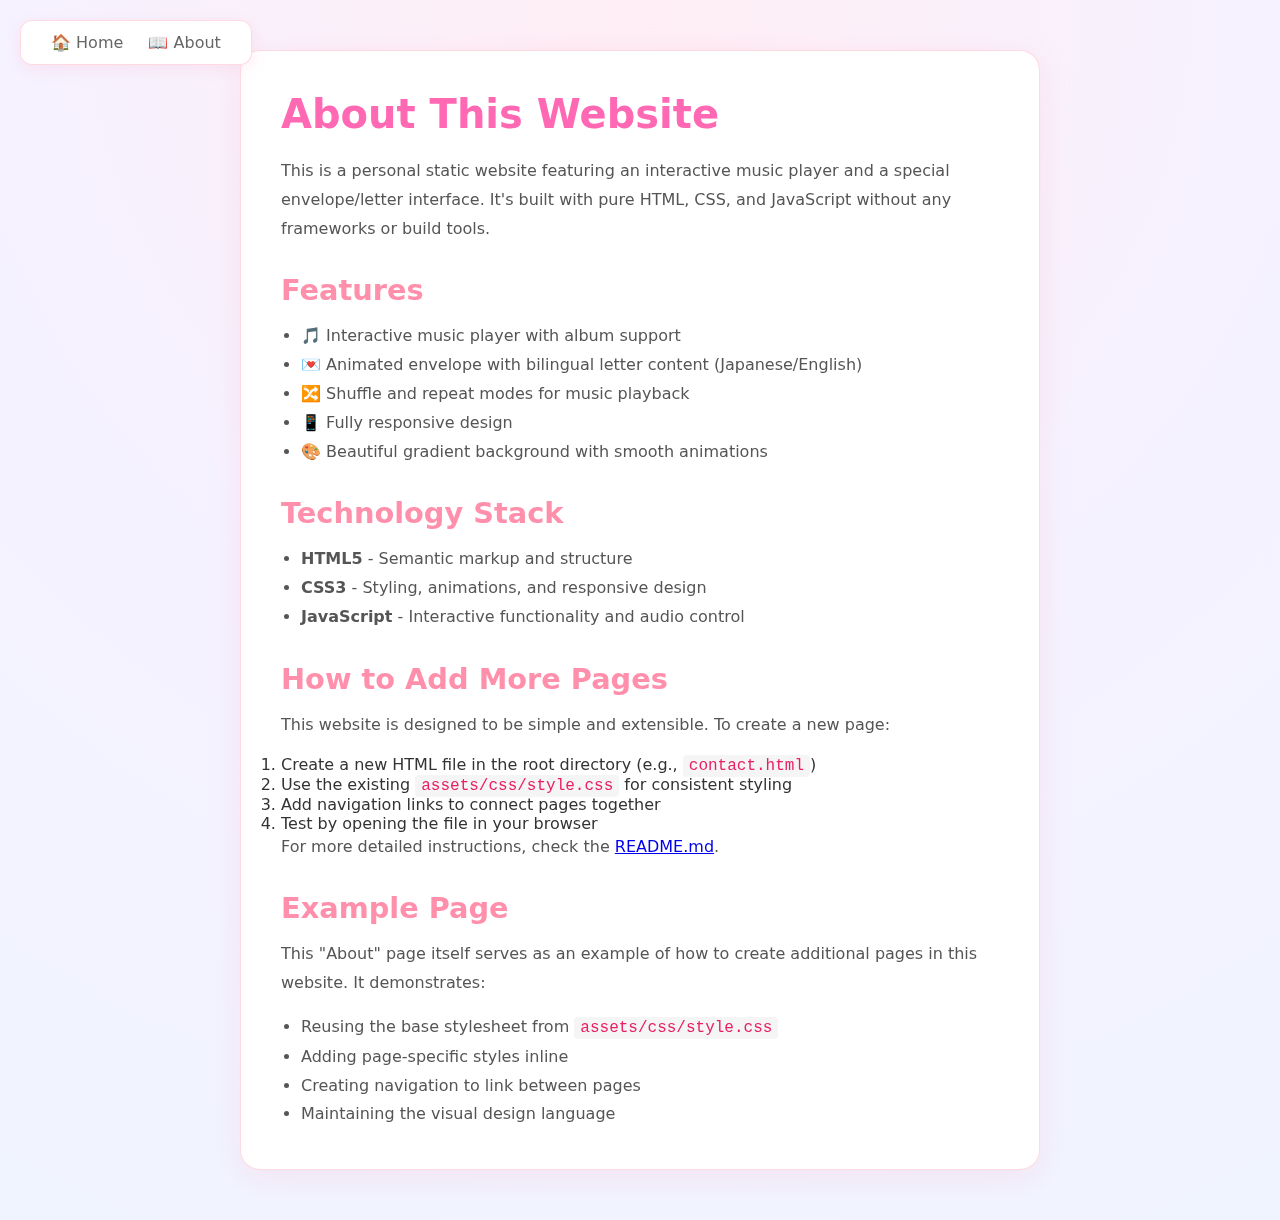
<file: about.html>
<!DOCTYPE html>
<html lang="en">
<head>
  <meta charset="UTF-8" />
  <title>About - My Website</title>
  <meta name="viewport" content="width=device-width, initial-scale=1" />
  <link rel="stylesheet" href="assets/css/style.css" />
  <style>
    .about-container {
      max-width: 800px;
      margin: 50px auto;
      padding: 40px;
      background: rgba(255, 255, 255, 0.95);
      backdrop-filter: blur(10px);
      border-radius: 20px;
      box-shadow: 0 8px 32px rgba(255, 159, 191, 0.2);
      border: 1px solid rgba(255, 182, 193, 0.5);
    }

    .navigation {
      position: fixed;
      top: 20px;
      left: 20px;
      background: rgba(255, 255, 255, 0.95);
      backdrop-filter: blur(10px);
      border-radius: 12px;
      padding: 12px 20px;
      box-shadow: 0 4px 16px rgba(255, 159, 191, 0.2);
      border: 1px solid rgba(255, 182, 193, 0.5);
      z-index: 100;
    }

    .navigation a {
      margin: 0 10px;
      text-decoration: none;
      color: #666;
      font-weight: 500;
      transition: color 0.3s;
    }

    .navigation a:hover {
      color: #ff69b4;
    }

    .about-container h1 {
      color: #ff69b4;
      margin-bottom: 20px;
      font-size: 2.5rem;
    }

    .about-container h2 {
      color: #ff8fab;
      margin-top: 30px;
      margin-bottom: 15px;
      font-size: 1.8rem;
    }

    .about-container p {
      line-height: 1.8;
      color: #555;
      margin-bottom: 15px;
    }

    .about-container ul {
      margin-left: 20px;
      line-height: 1.8;
      color: #555;
    }

    .about-container code {
      background: #f5f5f5;
      padding: 2px 6px;
      border-radius: 4px;
      font-family: 'Courier New', monospace;
      color: #e91e63;
    }
  </style>
</head>
<body>
  <nav class="navigation">
    <a href="index.html">🏠 Home</a>
    <a href="about.html">📖 About</a>
  </nav>

  <div class="about-container">
    <h1>About This Website</h1>
    <p>
      This is a personal static website featuring an interactive music player and a special envelope/letter interface.
      It's built with pure HTML, CSS, and JavaScript without any frameworks or build tools.
    </p>

    <h2>Features</h2>
    <ul>
      <li>🎵 Interactive music player with album support</li>
      <li>💌 Animated envelope with bilingual letter content (Japanese/English)</li>
      <li>🔀 Shuffle and repeat modes for music playback</li>
      <li>📱 Fully responsive design</li>
      <li>🎨 Beautiful gradient background with smooth animations</li>
    </ul>

    <h2>Technology Stack</h2>
    <ul>
      <li><strong>HTML5</strong> - Semantic markup and structure</li>
      <li><strong>CSS3</strong> - Styling, animations, and responsive design</li>
      <li><strong>JavaScript</strong> - Interactive functionality and audio control</li>
    </ul>

    <h2>How to Add More Pages</h2>
    <p>
      This website is designed to be simple and extensible. To create a new page:
    </p>
    <ol>
      <li>Create a new HTML file in the root directory (e.g., <code>contact.html</code>)</li>
      <li>Use the existing <code>assets/css/style.css</code> for consistent styling</li>
      <li>Add navigation links to connect pages together</li>
      <li>Test by opening the file in your browser</li>
    </ol>
    <p>
      For more detailed instructions, check the <a href="https://github.com/Kurohitsugi69/my-website/blob/main/README.md" target="_blank">README.md</a>.
    </p>

    <h2>Example Page</h2>
    <p>
      This "About" page itself serves as an example of how to create additional pages in this website.
      It demonstrates:
    </p>
    <ul>
      <li>Reusing the base stylesheet from <code>assets/css/style.css</code></li>
      <li>Adding page-specific styles inline</li>
      <li>Creating navigation to link between pages</li>
      <li>Maintaining the visual design language</li>
    </ul>
  </div>
</body>
</html>
</file>
<file: assets/css/style.css>
* {
  box-sizing: border-box;
  margin: 0;
  padding: 0;
}

body {
  font-family: system-ui, -apple-system, BlinkMacSystemFont, "Segoe UI", sans-serif;
  background: radial-gradient(circle at top, #ffeef5 0, #f6f2ff 45%, #f0f4ff 100%);
  min-height: 100vh;
  display: flex;
  align-items: center;
  justify-content: center;
  color: #333;
}

.container {
  width: 100%;
  max-width: 480px;
  padding: 20px;
  display: flex;
  flex-direction: column;
  align-items: center;
  gap: 16px;
}

.hint {
  font-size: 0.9rem;
  color: #666;
  text-align: center;
  opacity: 0.9;
}

/* Envelope */

.envelope-wrapper {
  position: relative;
  width: 260px;
  height: 180px;
  cursor: pointer;
  perspective: 1000px;
}

.envelope {
  position: relative;
  width: 100%;
  height: 100%;
}

.envelope-top {
  position: absolute;
  top: 0;
  left: 0;
  width: 100%;
  height: 50%;
  background: linear-gradient(135deg, #ffd4e5, #ffc1df);
  clip-path: polygon(0 0, 100% 0, 100% 70%, 50% 100%, 0 70%);
  transform-origin: 50% 35%;
  transform: rotateX(0deg);
  transition: transform 0.7s ease;
  box-shadow: 0 8px 16px rgba(0, 0, 0, 0.06);
  z-index: 4;
  cursor: pointer;
  border: 1px solid rgba(0, 0, 0, 0.08);
}

.envelope.opened .envelope-top {
  transform: rotateX(-170deg);
  top: -35%;
}

.envelope-body-front {
  position: absolute;
  top: 35%;
  left: 0;
  width: 100%;
  height: 65%;
  background: linear-gradient(to bottom, rgba(255, 255, 255, 0.95), #ffffff);
  border: 2px solid rgba(0, 0, 0, 0.06);
  clip-path: polygon(0 14%, 100% 14%, 100% 100%, 0 100%);
  z-index: 3;
}

.envelope-body-back {
  position: absolute;
  bottom: 0;
  left: 0;
  width: 100%;
  height: 100%;
  background: #ffffff;
  border: 1px solid rgba(0, 0, 0, 0.06);
  box-shadow: 0 14px 30px rgba(0, 0, 0, 0.12);
  z-index: 1;
}

.inner-letter {
  position: absolute;
  top: 25%;
  left: 6%;
  width: 88%;
  height: 46%;
  background: #fffdf9;
  border: 1px solid rgba(255, 182, 193, 0.5);
  opacity: 0;
  transform: scale(0.95) translateY(5px);
  transition: opacity 0.6s ease 0.3s, transform 0.6s ease 0.3s;
  z-index: 2;
  cursor: pointer;
  box-shadow: 0 4px 12px rgba(0, 0, 0, 0.1);
}

.envelope.opened .inner-letter {
  opacity: 1;
  transform: scale(1) translateY(0);
}

.inner-letter.taken {
  opacity: 0;
  transform: scale(0.8) translateY(-50px);
  pointer-events: none;
}

.seal {
  position: absolute;
  left: 50%;
  top: 50%;
  transform: translate(-50%, -50%);
  width: 52px;
  height: 52px;
  border-radius: 50%;
  background: #ff9fbf;
  box-shadow: 0 4px 10px rgba(0, 0, 0, 0.18);
  display: flex;
  align-items: center;
  justify-content: center;
  font-size: 24px;
  color: #fff;
  transition: transform 0.4s ease, box-shadow 0.4s ease, opacity 0.4s ease;
  z-index: 5;
  pointer-events: none;
}

.envelope.opened .seal {
  transform: translate(-50%, -50%) scale(0.6);
  box-shadow: 0 2px 6px rgba(0, 0, 0, 0.18);
  opacity: 0;
}

/* Letter */

.letter-wrapper {
  position: relative;
  width: 100%;
  max-width: 420px;
  transform: translateY(40px);
  opacity: 0;
  pointer-events: none;
  transition: transform 0.6s ease, opacity 0.6s ease;
}

.letter-wrapper.visible {
  pointer-events: auto;
  transform: translateY(0);
  opacity: 1;
}

.letter {
  background: #fffdf9;
  border-radius: 18px;
  padding: 18px 18px 16px;
  box-shadow: 0 18px 40px rgba(0, 0, 0, 0.16);
  border: 1px solid rgba(255, 182, 193, 0.5);
  position: relative;
  overflow: hidden;
  cursor: pointer;
}

.letter::before {
  content: "";
  position: absolute;
  inset: 0;
  background-image: repeating-linear-gradient(
    to bottom,
    rgba(255, 192, 203, 0.12) 0,
    rgba(255, 192, 203, 0.12) 1px,
    transparent 1px,
    transparent 18px
  );
  opacity: 0.5;
  pointer-events: none;
}

.letter-inner {
  position: relative;
  z-index: 1;
}

.letter-header,
.letter-footer {
  display: flex;
  justify-content: space-between;
  align-items: center;
  font-size: 0.85rem;
  color: #777;
  margin-bottom: 8px;
}

.letter-header span {
  font-weight: 500;
}

.lang-toggle {
  border: 1px solid rgba(255, 160, 176, 0.8);
  background: rgba(255, 240, 245, 0.8);
  border-radius: 999px;
  padding: 4px 10px;
  font-size: 0.8rem;
  cursor: pointer;
  display: inline-flex;
  align-items: center;
  gap: 6px;
  transition: background 0.25s ease, box-shadow 0.25s ease, transform 0.1s ease;
}

.lang-toggle span {
  opacity: 0.6;
}

.lang-toggle .active {
  font-weight: 600;
  opacity: 1;
}

.lang-toggle:hover {
  background: #ffe7f0;
  box-shadow: 0 0 0 2px rgba(255, 192, 203, 0.3);
}

.lang-toggle:active {
  transform: scale(0.97);
  box-shadow: none;
}

.letter-content {
  margin-top: 8px;
  padding-top: 4px;
  font-size: 0.95rem;
  line-height: 1.7;
  color: #444;
  max-height: 360px;
  overflow-y: auto;
  scrollbar-width: thin;
  scrollbar-color: #ffb8d0 transparent;
}

.letter-content::-webkit-scrollbar {
  width: 6px;
}

.letter-content::-webkit-scrollbar-track {
  background: transparent;
}

.letter-content::-webkit-scrollbar-thumb {
  background: #ffb8d0;
  border-radius: 999px;
}

.line {
  opacity: 0;
  transform: translateY(6px);
  transition: opacity 0.4s ease, transform 0.4s ease;
  white-space: pre-wrap;
}

.line.visible {
  opacity: 1;
  transform: translateY(0);
}

.letter-footer {
  margin-top: 10px;
  padding-top: 6px;
  border-top: 1px dashed rgba(255, 182, 193, 0.7);
  justify-content: flex-end;
  font-style: italic;
}

.mute-btn {
  position: fixed;
  bottom: 20px;
  right: 20px;
  width: 50px;
  height: 50px;
  border-radius: 50%;
  background: rgba(255, 159, 191, 0.9);
  border: 2px solid rgba(255, 182, 193, 0.8);
  cursor: pointer;
  display: flex;
  align-items: center;
  justify-content: center;
  font-size: 24px;
  transition: all 0.3s ease;
  box-shadow: 0 4px 12px rgba(255, 159, 191, 0.3);
  z-index: 100;
}

.mute-btn:hover {
  background: rgba(255, 159, 191, 1);
  box-shadow: 0 6px 16px rgba(255, 159, 191, 0.4);
  transform: scale(1.05);
}

.mute-btn:active {
  transform: scale(0.95);
}

@media (max-width: 480px) {
  .envelope-wrapper {
    width: 220px;
    height: 160px;
  }

  .letter {
    padding: 16px 14px 12px;
  }
  
  .mute-btn {
    bottom: 15px;
    right: 15px;
    width: 45px;
    height: 45px;
    font-size: 20px;
  }
}
</file>
